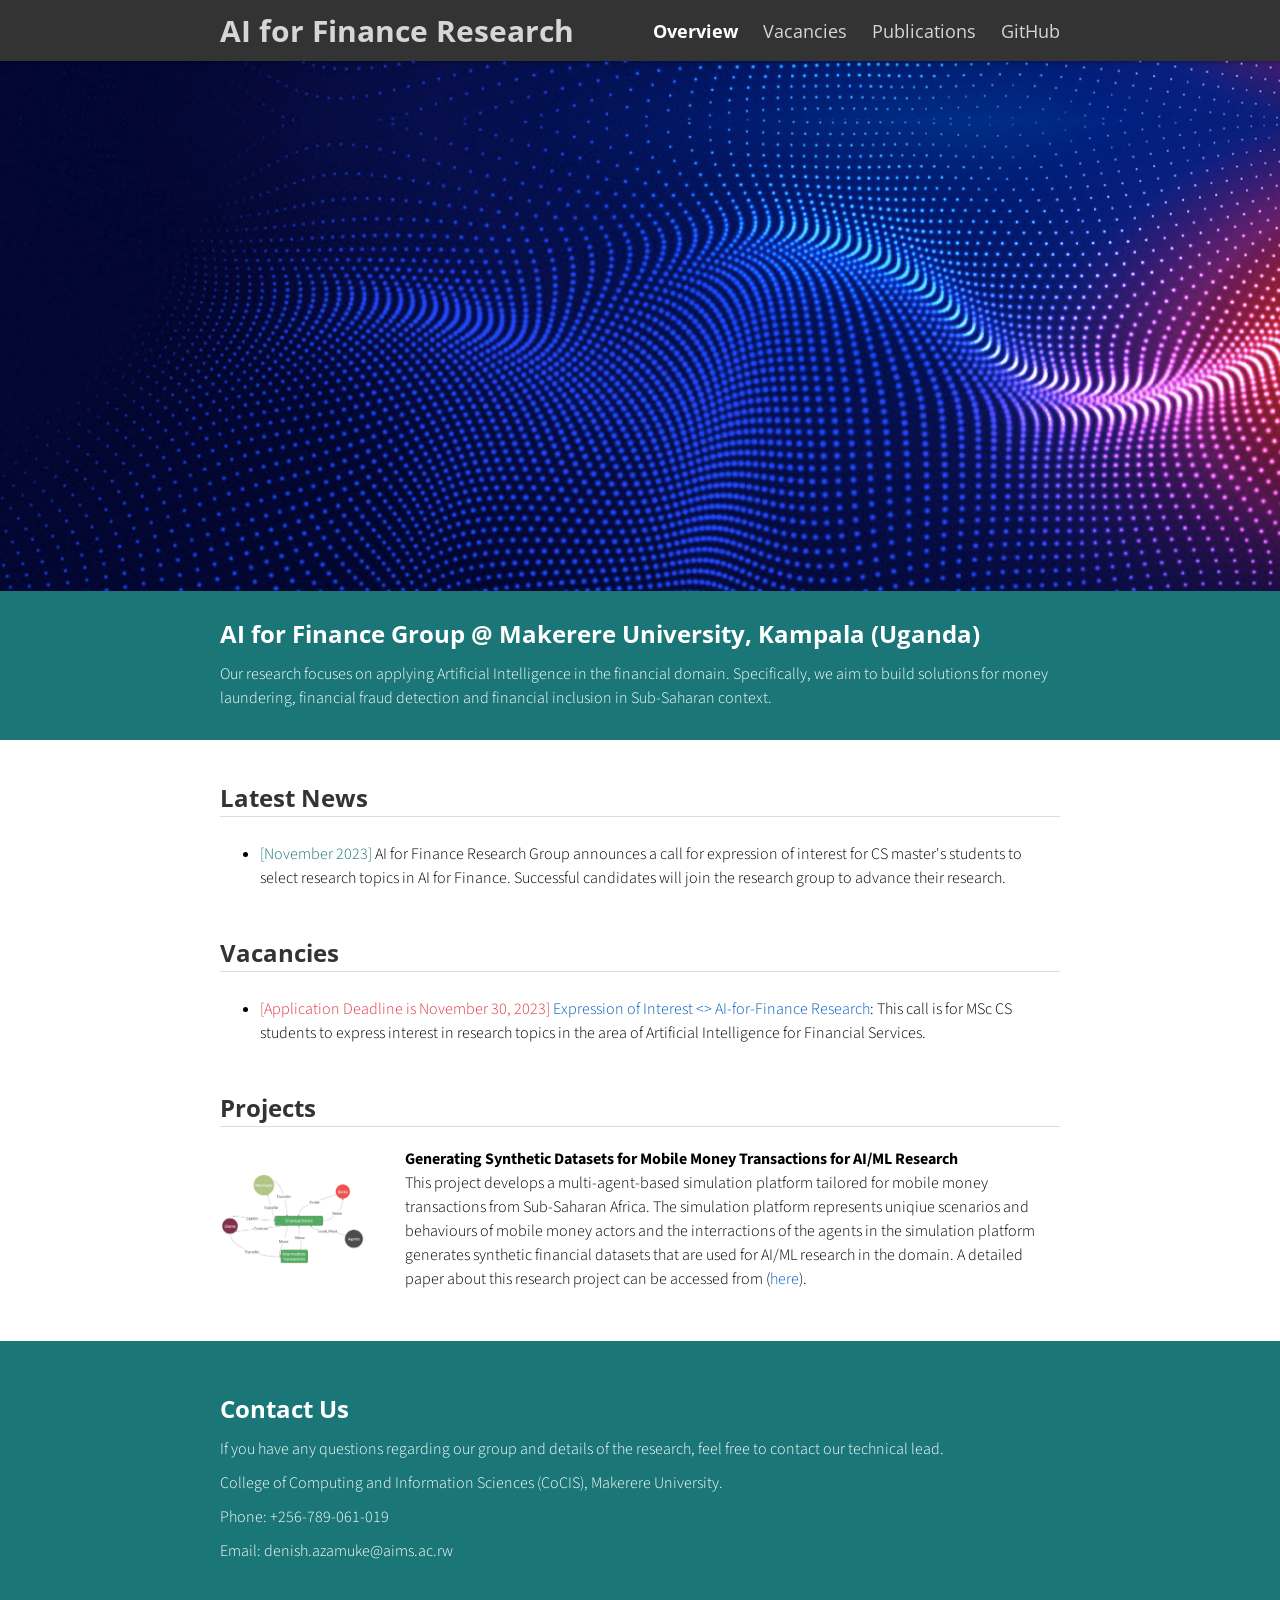
<file: index.html>
<!doctype html>
<html>

<head>
  <title>AI for Finance Research Group</title>
  <meta charset="utf-8" name="viewport" content="width=device-width, initial-scale=1">
  <link href="css/frame.css" media="screen" rel="stylesheet" type="text/css" />
  <link href="css/controls.css" media="screen" rel="stylesheet" type="text/css" />
  <link href="css/custom.css" media="screen" rel="stylesheet" type="text/css" />
  <link href='https://fonts.googleapis.com/css?family=Open+Sans:400,700' rel='stylesheet' type='text/css'>
  <link href='https://fonts.googleapis.com/css?family=Open+Sans+Condensed:300,700' rel='stylesheet' type='text/css'>
  <link href="https://fonts.googleapis.com/css?family=Source+Sans+Pro:400,700" rel="stylesheet">
  <script src="https://ajax.googleapis.com/ajax/libs/jquery/3.3.1/jquery.min.js"></script>
  <script src="js/menu.js"></script>
  <style>
    .menu-index {
      color: rgb(255, 255, 255) !important;
      opacity: 1 !important;
      font-weight: 700 !important;
    }
  </style>
</head>

<body>
  <div class="menu-container"></div>
  <div class="content-container">
    <!-------------------------------------------------------------------------------------------->
    <div class="banner" style="background: url('img/header.png') no-repeat center; background-size: cover; height: 530px;">
      <div class="banner-table flex-column">
      </div>
    </div>
    <!-------------------------------------------------------------------------------------------->
    <div class="banner">
      <div class="banner-table flex-column">
        <div class="flex-row">
          <div class="flex-item flex-column">
            <h2 class="add-top-margin-small">AI for Finance Group</span> @ Makerere University, Kampala (Uganda)</h2>
            <p class="text">
              Our research focuses on applying Artificial Intelligence  in the financial domain. Specifically, we aim to build solutions for money laundering, financial fraud detection and financial inclusion in Sub-Saharan context. 
            </p>
          </div>
        </div>
      </div>
    </div>
    <!-------------------------------------------------------------------------------------------->
    <div class="content">
      <div class="content-table flex-column">
        <!-------------------------------------------------------------------------------------------->
        <!--Start News-->
        <div class="flex-row">
          <div class="flex-item flex-column full-width">
            <h2>Latest News</h2>
            <hr>
            <ul>
              <!-------------------------------------------------------------------------------------------->
              <li>
                <p class="text-small-margin">
                  <span style="color: #1b7677;">[November 2023]</span>
                   AI for Finance Research Group announces a call for expression of interest for CS master's students to select research topics in AI for Finance. 
                  Successful candidates will join the research group to advance their research.
                </p>
              </li>
            
              <!-------------------------------------------------------------------------------------------->
              <!--Use the following commented block code to add news-->
              <!-- <li>
                <p class="text-small-margin">
                  <span style="color: #1b7677;">[September 2022]</span>
                  Description of the news.
                </p>
              </li> -->
              
              <!--Use the above commented block code to add news-->
            </ul>
          </div>
        </div>
        <!--End News-->
        <!-------------------------------------------------------------------------------------------->
        <!-------------------------------------------------------------------------------------------->
        <!--Start Vacancies-->
        <div class="flex-row">
          <div class="flex-item flex-column full-width">
            <h2>Vacancies<a id="vacancies"></a></h2>
            <hr>
            <ul>
              <!-------------------------------------------------------------------------------------------->
              <li>
                <p class="text-small-margin">
                  <span style="color: #dc3545;">[Application Deadline is November 30, 2023]</span>
                  <a target="_blank", href="https://docs.google.com/forms/d/e/1FAIpQLSfWatf-dj8z0UlNRvyKaVLbUm3tC1nXAbgUUOA6i3mSYdHqsg/viewform">Expression of Interest <> AI-for-Finance Research</a>: This call is for MSc CS students to express interest in research topics in the area of Artificial Intelligence for Financial Services.
                </p>
              </li>
              <!-------------------------------------------------------------------------------------------->
              <!--Use the following commented block code to add vacancies-->
              <!-- <li>
                <p class="text-small-margin">
                  <span style="color: #dc3545;">[Due 1 October 2022]</span>
                  <a href="">YYY position XXX</a>: Title
                </p>
              </li> -->
              <!--Use the above commented block code to add vacancies-->
            </ul>
          </div>
        </div>
        <!--End Vacancies-->
        <!-------------------------------------------------------------------------------------------->
        <!-------------------------------------------------------------------------------------------->
        <!--Start Team-->
        
        <!--End Team-->
        <!-------------------------------------------------------------------------------------------->
        <!-------------------------------------------------------------------------------------------->
        <!--Start Alumni-->
        
        <!--End Alumni-->
        <!-------------------------------------------------------------------------------------------->
        <!-------------------------------------------------------------------------------------------->
        <!--Start ICAI Labs-->
        
        <!--End ICAI Labs-->
        <!-------------------------------------------------------------------------------------------->
        <!-------------------------------------------------------------------------------------------->
        <!--Start Grants-->
        
        <!--End Grants-->
        <!-------------------------------------------------------------------------------------------->
        <!-------------------------------------------------------------------------------------------->
        <!--Start Demo-->
        <div class="flex-row">
          <div class="flex-item flex-column full-width">
            <h2>Projects</h2>
            <hr>
          </div>
        </div>
        <!-------------------------------------------------------------------------------------------->
        <div class="flex-row">
          <div class="flex-item flex-item-stretch flex-column">
            <img class="image max-width-2000" src="img/mobile_money_actors.png">
          </div>
          <div class="flex-item flex-item-stretch-6 flex-column">
            <p class="text">
              <span class="highlight-text">Generating Synthetic Datasets for Mobile Money Transactions for AI/ML Research</span><br>
              This project develops a multi-agent-based simulation platform tailored for mobile money transactions from Sub-Saharan Africa. The simulation platform represents uniqiue scenarios and behaviours of mobile money actors and the
              interractions of the agents in the simulation platform generates synthetic financial datasets that are used for AI/ML research in the domain.
              A detailed paper about this research project can be accessed from (<a target = "_blank", href="https://dl.acm.org/doi/abs/10.1145/3531056.3542774">here</a>).
            </p>
          </div>
        </div>
        <!-------------------------------------------------------------------------------------------->

        <!--Use the above commented block of code to add demos-->
        <!--End Demo-->
        <!-------------------------------------------------------------------------------------------->
      </div>
    </div>
    <!-------------------------------------------------------------------------------------------->
    <div class="banner">
      <div class="banner-table flex-column">
        <div class="flex-row">
          <div class="flex-item flex-column">
            <h2>Contact Us</h2>
            <p class="text no-bottom-margin">
              If you have any questions regarding our group and details of the research, feel free to contact our technical lead.
            </p>
            <p class="text no-bottom-margin">
              College of Computing and Information Sciences (CoCIS), Makerere University.
            </p>
            <p class="text no-bottom-margin">
              Phone: +256-789-061-019
            </p>
            <p class="text add-bottom-margin-large">
              Email: denish.azamuke@aims.ac.rw
            </p>
          </div>
        </div>
      </div>
    </div>
    <!-------------------------------------------------------------------------------------------->
  </div>
</body>

</html>
</file>
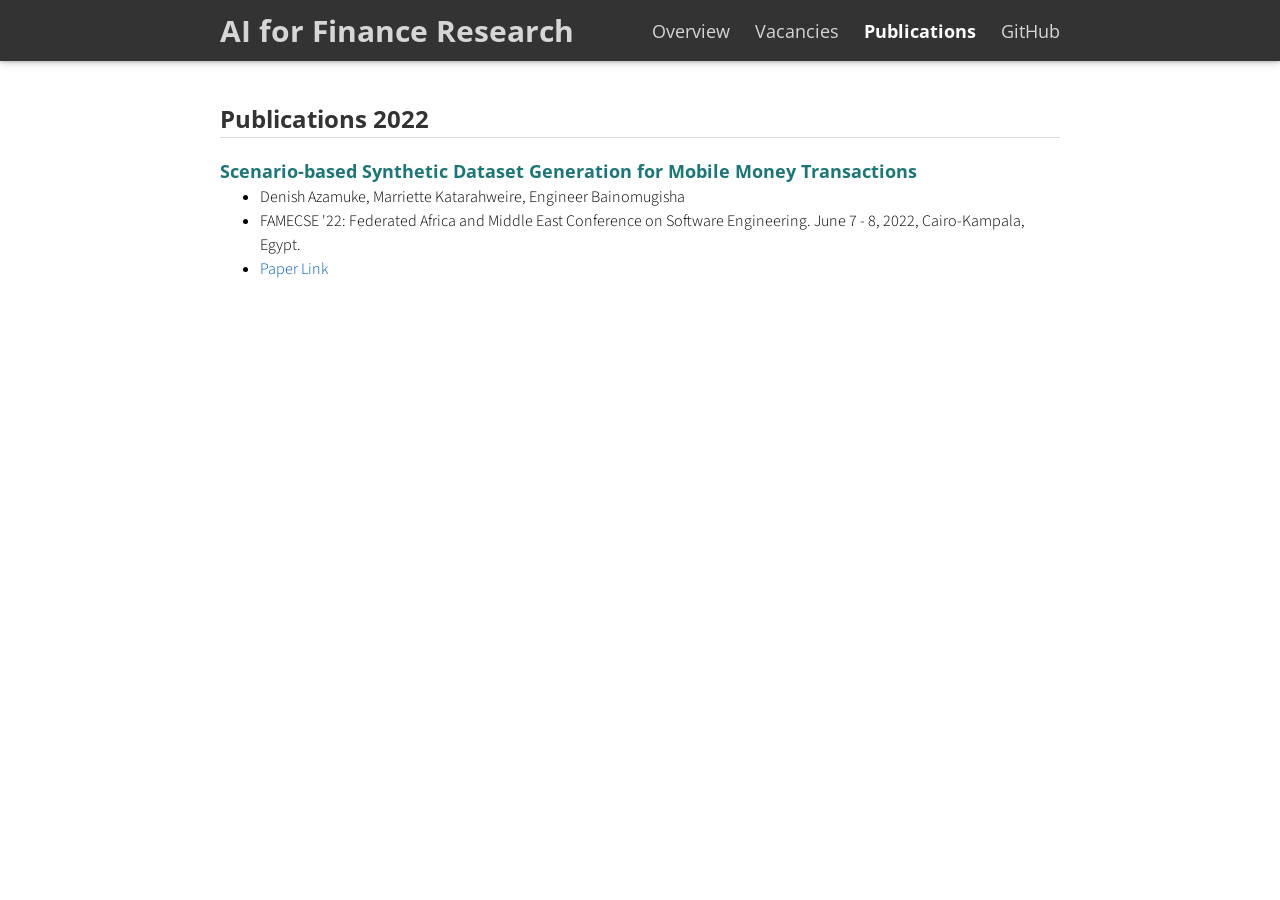
<file: publications.html>
<!doctype html>
<html>

<head>
  <title>AI in Finance Group Publications</title>
  <meta charset="utf-8" name="viewport" content="width=device-width, initial-scale=1">
  <link href="css/frame.css" media="screen" rel="stylesheet" type="text/css" />
  <link href="css/controls.css" media="screen" rel="stylesheet" type="text/css" />
  <link href="css/custom.css" media="screen" rel="stylesheet" type="text/css" />
  <link href='https://fonts.googleapis.com/css?family=Open+Sans:400,700' rel='stylesheet' type='text/css'>
  <link href='https://fonts.googleapis.com/css?family=Open+Sans+Condensed:300,700' rel='stylesheet' type='text/css'>
  <link href="https://fonts.googleapis.com/css?family=Source+Sans+Pro:400,700" rel="stylesheet">
  <script src="https://ajax.googleapis.com/ajax/libs/jquery/3.3.1/jquery.min.js"></script>
  <script src="js/menu.js"></script>
  <style>
    .menu-publications {
      color: rgb(255, 255, 255) !important;
      opacity: 1 !important;
      font-weight: 700 !important;
    }
  </style>
</head>

<body>
  <div class="menu-container"></div>
  <div class="content-container">
    <div class="content">
      <div class="content-table flex-column">
        <!-------------------------------------------------------------------------------------------->
        <!--Start Publications 20XX-->
        <!--Use the following commented block code to add publications for a new year-->
        <!-- <div class="flex-row">
          <div class="flex-item flex-column publications">
            <h2>Publications 20XX</h2>
            <hr>
            <div>
              <h3></h3>
              <ul>
                <li></li>
                <li></li>
                <li><a href="">Paper Link</a>&nbsp;&nbsp;|&nbsp;&nbsp;<a href="">Preprint Link</a></li>
              </ul>
            </div>
          </div>
        </div> -->
        <!--Use the above commented block code to add publications for a new year-->
        <!--End Publications 20XX-->
        <!-------------------------------------------------------------------------------------------->
        <!-------------------------------------------------------------------------------------------->
        <!--Start Publications 2022-->
        <div class="flex-row">
          <div class="flex-item flex-column publications">
            <h2>Publications 2022</h2>
            <hr>
            <!-------------------------------------------------------------------------------------------->
            <div>
              <h3>Scenario-based Synthetic Dataset Generation for Mobile Money Transactions</h3>
              <ul>
                <li>Denish Azamuke, Marriette Katarahweire, Engineer Bainomugisha</li>
                <li>FAMECSE '22: Federated Africa and Middle East Conference on Software Engineering. June 7 - 8, 2022, Cairo-Kampala, Egypt. </li>
                <li><a target = "_blank", href="https://dl.acm.org/doi/pdf/10.1145/3531056.3542774">Paper Link</a></li>
              </ul>
            </div>
            <!-------------------------------------------------------------------------------------------->
            
        <!--End Publications 2018-->
        <!-------------------------------------------------------------------------------------------->
      </div>
    </div>
  </div>
</body>

</html>
</file>
<file: css/frame.css>
/*************************************************************************
 * GitHub: https://github.com/yenchiah/project-website-template
 * Version: v3.36
 * This CSS file is for the website frame
 * If you want to keep this template updated, avoid modifying this file
 * Instead, add your own CSS in the custom.css file
 *************************************************************************/

html,
body {
  margin: 0;
  padding: 0;
  background-color: white;
  font-family: 'Open Sans', Helvetica, Arial, sans-serif;
  left: 0;
  right: 0;
  width: auto;
}

/* This is a hack for FireFox that the <b> tag does not work */
strong,
b {
  font-weight: bold;
}

a {
  outline: none;
  cursor: pointer;
}

img {
  -webkit-touch-callout: none;
  -webkit-user-select: none;
  -khtml-user-select: none;
  -moz-user-select: none;
  -ms-user-select: none;
  user-select: none;
}

video {
  -webkit-touch-callout: none;
  -webkit-user-select: none;
  -khtml-user-select: none;
  -moz-user-select: none;
  -ms-user-select: none;
  user-select: none;
}

h2 {
  font-size: 24px;
  color: #333333;
  margin: 30px 0 0 0;
  padding: 0;
  font-weight: bold;
  font-family: 'Open Sans', Helvetica, Arial, sans-serif;
}

h3 {
  font-size: 18px;
  color: #333333;
  margin: 10px 0 0 0;
  padding: 0;
  font-weight: bold;
  font-family: 'Open Sans', Helvetica, Arial, sans-serif;
}

ul,
ol {
  margin: 10px 0 10px 0;
}

li ol,
li ul {
  margin: 0;
}

hr {
  border: 0;
  height: 1px;
  background: rgb(220, 220, 220);
  margin: 0 0 10px 0;
}

.menu-container {
  z-index: 2;
  position: relative;
  width: 100%;
  background-color: #333333;
  min-width: 300px;
  -webkit-touch-callout: none;
  -webkit-user-select: none;
  -khtml-user-select: none;
  -moz-user-select: none;
  -ms-user-select: none;
  user-select: none;
  box-shadow: 0 0px 4px rgb(0 0 0 / 32%), 0 0px 10px rgb(0 0 0 / 23%);
}

.menu {
  position: relative;
  margin: 0 auto;
  max-width: 900px;
}

.menu-table {
  padding: 10px 10px;
  width: 100%;
  margin: 0;
}

.menu-highlight {
  color: rgb(255, 255, 255) !important;
  opacity: 1 !important;
  font-weight: 700 !important;
}

.logo {
  margin-left: 20px;
}

.logo a {
  color: rgba(255, 255, 255, 0.8);
  font-family: 'Open Sans Condensed', Helvetica, Arial, sans-serif;
  font-size: 30px;
  text-decoration: none;
  font-weight: 700;
  flex: 1 auto;
}

.logo img {
  margin: 0;
  padding: 0;
}

.menu-button {
  width: 40px;
  height: 40px;
  display: none;
  cursor: pointer;
  margin-right: 20px;
}

.menu-button img {
  width: 30px;
  height: 30px;
}

.menu-items a {
  color: rgba(255, 255, 255, 0.8);
  text-decoration: none;
  font-weight: 400;
  font-size: 18px;
  flex: 1 auto;
  transition: opacity 0.1s ease-in-out;
  -moz-transition: opacity 0.1s ease-in-out;
  -webkit-transition: opacity 0.1s ease-in-out;
  font-family: 'Open Sans', Helvetica, Arial, sans-serif;
  white-space: nowrap;
}

.menu-items a:not(:last-child) {
  margin-right: 25px;
}

.menu-items a:hover {
  color: rgb(255, 255, 255);
  opacity: 1;
}

.content-container {
  z-index: 1;
  position: relative;
  width: 100%;
  min-width: 300px;
}

.content {
  position: relative;
  margin: 0 auto;
  font-size: 16px;
  font-family: 'Source Sans Pro', Helvetica, Arial, sans-serif;
  font-weight: 300;
  line-height: 1.5;
  max-width: 900px;
  overflow-x: auto;
}

.content p a,
.content ul a,
.content ol a {
  text-decoration: none;
  color: #005cbf;
}

.content p a:hover,
.content ul a:hover,
.content ol a:hover {
  text-decoration: underline;
}

.content-table {
  padding: 40px 10px;
  width: 100%;
  margin: 0;
}

.banner {
  position: relative;
  font-size: 16px;
  font-family: 'Source Sans Pro', Helvetica, Arial, sans-serif;
  font-weight: 300;
  line-height: 1.5;
  overflow-x: auto;
  background-color: #005cbf;
  display: flex;
}

.banner .banner-table {
  padding: 20px 10px;
  width: 100%;
  margin: 0 auto;
  max-width: 900px;
  align-self: flex-end;
}

.banner h2,
.banner h3,
.banner p,
.banner span {
  color: white;
}

.flex-column {
  display: flex;
  flex-direction: column;
  flex-wrap: wrap;
  justify-content: flex-start;
  align-items: stretch;
  align-content: stretch;
  box-sizing: border-box;
}

.flex-row-space-between {
  display: flex;
  flex-direction: row;
  flex-wrap: wrap;
  justify-content: space-between;
  align-items: center;
  align-content: stretch;
  box-sizing: border-box;
}

.flex-row {
  display: flex;
  flex-direction: row;
  flex-wrap: wrap;
  justify-content: flex-start;
  align-items: center;
  align-content: stretch;
  box-sizing: border-box;
}

.flex-row-center {
  display: flex;
  flex-direction: row;
  flex-wrap: wrap;
  justify-content: center;
  align-items: center;
  align-content: stretch;
  box-sizing: border-box;
}

.flex-item-stretch {
  flex: 1 auto;
}

.flex-item-stretch-2 {
  flex: 1 auto;
}

.flex-item-stretch-3 {
  flex: 1 auto;
}

.flex-item-stretch-4 {
  flex: 1 auto;
}

.flex-item-stretch-5 {
  flex: 1 auto;
}

.flex-item {
  margin: 0 20px;
}

.left-align {
  float: left;
}

.right-align {
  float: right;
}

.full-width {
  width: 100%;
}

.badge-text {
  font-size: 30px;
  font-weight: 700;
}

.text {
  margin: 10px 0 10px 0;
  padding: 0;
}

.text-large-margin {
  margin: 15px 0 15px 0;
  padding: 0;
}

.text-small-margin {
  margin: 5px 0 5px 0;
  padding: 0;
}

.text-no-margin {
  margin: 0;
  padding: 0;
}

.image {
  border-radius: 2px;
  width: 100%;
  margin: 15px 0;
  -webkit-touch-callout: none;
  -webkit-user-select: none;
  -khtml-user-select: none;
  -moz-user-select: none;
  -ms-user-select: none;
  user-select: none;
  display: flex;
}

.image.center {
  align-self: center;
}

.image img,
.image video {
  width: 100%;
  height: 100%;
  box-sizing: border-box;
  display: table-cell;
  overflow: hidden;
  border-radius: 2px;
}

.adaptive-image {
  background-position: center;
  background-repeat: no-repeat;
  background-size: cover;
}

.image-wrap-text {
  float: left;
  margin: 5px 40px 25px 0;
}

.image-caption {
  width: 100%;
  text-align: center;
  margin-top: -10px;
  margin-bottom: 10px;
}

.max-width-400 {
  max-width: 400px;
}

.max-width-140 {
  max-width: 140px;
}

ol.publication {
  display: flex;
  flex-direction: column-reverse;
  list-style: none;
  margin: 7px 0 7px 0;
  padding: 0;
  flex-wrap: wrap;
}

ol.publication li {
  display: flex;
  align-items: baseline;
  margin: 0;
  padding: 0;
}

ol.publication li p:before {
  line-height: 1;
  margin-right: 5px;
}

ol.publication.C-list {
  counter-reset: C-counter;
}

ol.publication.C-list li p {
  counter-increment: C-counter;
}

ol.publication.C-list li p:before {
  content: "[C"counter(C-counter)"]";
}

ol.publication.J-list {
  counter-reset: J-counter;
}

ol.publication.J-list li p {
  counter-increment: J-counter;
}

ol.publication.J-list li p:before {
  content: "[J"counter(J-counter)"]";
}

ol.publication.T-list {
  counter-reset: T-counter;
}

ol.publication.T-list li p {
  counter-increment: T-counter;
}

ol.publication.T-list li p:before {
  content: "[T"counter(T-counter)"]";
}

ol.publication.O-list {
  counter-reset: O-counter;
}

ol.publication.O-list li p {
  counter-increment: O-counter;
}

ol.publication.O-list li p:before {
  content: "[O"counter(O-counter)"]";
}

ol.publication.P-list {
  counter-reset: P-counter;
}

ol.publication.P-list li p {
  counter-increment: P-counter;
}

ol.publication.P-list li p:before {
  content: "[P"counter(P-counter)"]";
}

ol.publication.M-list {
  counter-reset: M-counter;
}

ol.publication.M-list li p {
  counter-increment: M-counter;
}

ol.publication.M-list li p:before {
  content: "[M"counter(M-counter)"]";
}

ol.publication.F-list {
  counter-reset: F-counter;
}

ol.publication.F-list li p {
  counter-increment: F-counter;
}

ol.publication.F-list li p:before {
  content: "[F"counter(F-counter)"]";
}

ol.publication.A-list {
  counter-reset: A-counter;
}

ol.publication.A-list li p {
  counter-increment: A-counter;
}

ol.publication.A-list li p:before {
  content: "[A"counter(A-counter)"]";
}

ol.nested {
  list-style: none;
  counter-reset: item;
}

ol.nested>li:before {
  counter-increment: item;
  content: counters(item, ".") ". ";
  padding-right: 0.6em;
}

.noselect {
  -webkit-touch-callout: none;
  -webkit-user-select: none;
  -khtml-user-select: none;
  -moz-user-select: none;
  -ms-user-select: none;
  user-select: none;
}

.center-align-content {
  display: flex;
  justify-content: center;
  align-items: center;
}

.left-align-content {
  display: flex;
  justify-content: flex-start;
  align-items: center;
}

.text-large {
  font-size: 20px;
}

.text-small {
  font-size: 12px;
}

.text-italic {
  font-style: italic;
}

.text-justify {
  text-align: justify;
}

.text-center {
  text-align: center;
}

.iframe-container {
  position: absolute;
  top: 61px;
  bottom: 0;
  left: 0;
  height: auto;
  width: 100%;
  min-width: 300px;
}

.iframe {
  border: 0;
  width: 100%;
  height: 100%;
}

.iframe-in-body {
  width: 100%;
  height: 400px;
  border: 1px solid #666666;
  margin: 15px 0;
}

.iframe-in-tab {
  width: 100%;
  height: 400px;
  border: 0;
  margin: 0;
  padding: 0;
}

.force-no-scroll {
  overflow-y: hidden;
}

.force-scroll {
  overflow-y: scroll;
}

.highlight-text {
  font-weight: bold;
}

.custom-text-info,
.custom-text-info p,
.custom-text-info a {
  color: #17a2b8;
}

.custom-text-info a:hover {
  color: #007082;
}

.custom-text-primary,
.custom-text-primary p,
.custom-text-primary a {
  color: #007bff;
}

.custom-text-primary a:hover {
  color: #005cbf;
}

.custom-text-danger,
.custom-text-danger p,
.custom-text-danger a {
  color: #dc3545;
}

.custom-text-danger a:hover {
  color: #a71120;
}

.gallery {
  display: flex;
  flex-direction: row;
  flex-wrap: wrap;
  justify-content: flex-start;
  align-items: center;
  align-content: stretch;
  box-sizing: border-box;
  width: 100%;
  padding: 0 5px;
}

.gallery>a.flex-column,
.gallery>div.flex-column {
  color: black;
  text-decoration: none;
  padding: 15px;
  cursor: default;
}

.gallery>a.flex-column>img,
.gallery>a.flex-column>video,
.gallery>div.flex-column>img,
.gallery>div.flex-column>video {
  border-radius: 2px;
  width: 100%;
  background-image: url(../img/loading.gif);
  background-repeat: no-repeat;
  background-size: 30px 30px;
  background-position: center;
  min-height: 50px;
}

.gallery>a.flex-column>div,
.gallery>div.flex-column>div,
.gallery>a.flex-column>h3,
.gallery>div.flex-column>h3 {
  width: 100%;
  text-align: center;
}

.masonry {
  column-count: 2;
  column-fill: balance;
  column-gap: 0;
  box-sizing: border-box;
  width: 100%;
  padding: 0 5px;
  position: relative;
}

.masonry figure {
  break-inside: avoid;
  page-break-inside: avoid;
  border: 0;
  color: black;
  text-decoration: none;
  padding: 10px;
  margin: 0;
  cursor: default;
  -webkit-touch-callout: none;
  -webkit-user-select: none;
  -khtml-user-select: none;
  -moz-user-select: none;
  -ms-user-select: none;
  user-select: none;
  border: 5px solid transparent;
  position: relative;
  box-sizing: border-box;
  display: flex;
  flex-direction: column;
  flex-wrap: wrap;
  justify-content: flex-start;
  align-items: stretch;
  align-content: stretch;
}

.masonry figure.selected {
  border: 5px solid #007bff;
  -moz-box-shadow: inset 0 0 4px 1px #6d6d6d;
  -webkit-box-shadow: inset 0 0 4px 1px #6d6d6d;
  box-shadow: inset 0 0 4px 1px #6d6d6d;
}

.masonry figure>img,
.masonry figure>video {
  width: 100%;
  background-image: url(../img/loading.gif);
  background-repeat: no-repeat;
  background-size: 30px 30px;
  background-position: center;
  min-height: 50px;
  display: block;
  box-sizing: border-box;
  position: relative;
}

.masonry figure>figcaption {
  position: absolute;
  bottom: max(min(2vw, 20px), 15px);
  left: max(min(2vw, 20px), 15px);
  right: max(min(2vw, 20px), 15px);
  font-family: 'Oswald', Helvetica, Arial, sans-serif;
  width: auto;
  display: block;
  box-sizing: border-box;
  margin: 0;
  padding: 0;
  font-size: 25px;
  font-size: max(min(6vw, 21px), 16px);
  line-height: 1.3;
  font-weight: bold;
  color: #fff;
  text-align: center;
  background-color: transparent;
  text-shadow: -1px 1px 0 #000, 1px 1px 0 #000, 1px -1px 0 #000, -1px -1px 0 #000;
}

.masonry figure>figcaption.text-only {
  position: initial;
  background-color: rgb(80, 80, 80);
  padding: 20px 20px;
  text-shadow: none;
}

.masonry figure>figcaption.text-bottom {
  position: initial;
  font-family: 'Source Sans Pro', Helvetica, Arial, sans-serif;
  padding: 5px 5px;
  text-shadow: none;
  color: #000;
  font-weight: normal;
  font-size: 16px;
}

.masonry figure>div {
  width: calc(100% - 20px);
  display: block;
  box-sizing: border-box;
  position: absolute;
  line-height: 2;
  top: 10px;
  left: 10px;
  font-family: 'Source Sans Pro', Helvetica, Arial, sans-serif;
  font-size: 14px;
  background-color: rgba(255, 255, 255, 0.5);
  color: #000;
  text-align: center;
  padding: 0;
  height: 30px;
  margin: 0;
}

.masonry figure>div>a {
  cursor: alias;
  font-family: 'Source Sans Pro', Helvetica, Arial, sans-serif;
  font-size: 14px;
  color: #000;
  text-decoration: underline;
}

.custom-table-container {
  display: grid;
  width: fit-content;
  width: -moz-fit-content;
  margin: 15px 0;
}

.custom-table-container.center {
  margin-left: auto;
  margin-right: auto;
}

.custom-table {
  display: block;
  overflow-x: auto;
  border: 1px solid #666666;
  border-collapse: collapse;
  border-spacing: 0;
  empty-cells: show;
  margin: 0;
  padding: 0;
}

.custom-table thead {
  text-align: left;
  border-bottom: 1px solid #666666;
}

.custom-table tfoot {
  border-top: 1px solid #666666;
}

.custom-table tr.bg-color-gray {
  background-color: #dadada;
}

.custom-table tr.bg-color-light-gray {
  background-color: #efefef;
}

.custom-table td,
.custom-table th {
  padding: 5px 10px;
}

.custom-survey p.custom-answer-survey {
  font-family: 'Source Sans Pro', Helvetica, Arial, sans-serif;
  box-sizing: border-box;
  padding: 5px 10px;
  margin-top: 15px;
  margin-bottom: 0;
  margin-right: 0;
  margin-left: 0;
  background: rgb(255, 255, 255);
  border: 1px solid #7d7d7d;
  font-size: 18px;
  outline: none;
  border-radius: 0;
  width: 100%;
  white-space: pre-wrap;
  word-wrap: break-word;
  overflow-y: visible;
  overflow-x: hidden;
  min-height: 40px;
  word-break: break-word;
  hyphens: auto;
}

.custom-survey input.custom-textbox-survey,
.custom-survey textarea.custom-textbox-survey {
  font-family: 'Source Sans Pro', Helvetica, Arial, sans-serif;
  box-sizing: border-box;
  padding: 5px 10px;
  background: rgb(255, 255, 255);
  border: 1px solid #7d7d7d;
  font-size: 18px;
  outline: none;
  border-radius: 0;
  resize: none;
  width: 100%;
  white-space: pre-wrap;
  word-wrap: break-word;
  overflow-y: visible;
  overflow-x: hidden;
  min-height: 130px;
}

.custom-survey input[readonly].custom-textbox-survey,
.custom-survey textarea[readonly].custom-textbox-survey {
  cursor: default;
  background: rgb(230, 230, 230);
}

.custom-survey .custom-radio-group-survey {
  column-count: 1;
  column-fill: balance;
  column-gap: 0;
}

.custom-survey .custom-radio-group-survey.image-only {
  column-count: 2;
  column-fill: balance;
  column-gap: 0;
}

.custom-survey .custom-radio-group-survey div {
  display: flex;
  position: relative;
  width: 100%;
  break-inside: avoid;
}

.custom-survey .custom-radio-group-survey label>img {
  width: calc(100% - 5px);
  margin-top: 5px;
  margin-bottom: 10px;
  border-radius: 51%;
  box-shadow: 0 0px 4px rgba(0, 0, 0, 0.32), 0 0px 10px rgba(0, 0, 0, 0.23);
}

.custom-survey .custom-radio-group-survey input[type="radio"]+label,
.custom-survey .custom-radio-group-survey input[type="checkbox"]+label {
  position: relative;
  padding: 10px 10px 10px 48px;
  cursor: pointer;
  font-size: 16px;
  line-height: 1.8;
  display: grid;
  color: black;
  border: 0;
  font-family: 'Source Sans Pro', Helvetica, Arial, sans-serif;
  -webkit-touch-callout: none;
  -webkit-user-select: none;
  -khtml-user-select: none;
  -moz-user-select: none;
  -ms-user-select: none;
  user-select: none;
  width: 100%;
}

.custom-survey .custom-radio-group-survey.image-only input[type="radio"]+label,
.custom-survey .custom-radio-group-survey.image-only input[type="checkbox"]+label {
  padding: 10px;
}

.custom-survey .custom-radio-group-survey input[type="radio"]+label>figure,
.custom-survey .custom-radio-group-survey input[type="checkbox"]+label>figure {
  break-inside: avoid;
  page-break-inside: avoid;
  border: 0;
  color: black;
  text-decoration: none;
  padding: 0;
  margin: 0 auto;
  cursor: pointer;
  -webkit-touch-callout: none;
  -webkit-user-select: none;
  -khtml-user-select: none;
  -moz-user-select: none;
  -ms-user-select: none;
  user-select: none;
  position: relative;
  box-sizing: border-box;
  display: flex;
  flex-direction: column;
  flex-wrap: wrap;
  justify-content: flex-start;
  align-items: stretch;
  align-content: stretch;
  width: 100%;
}

.custom-survey .custom-radio-group-survey input[type="radio"]+label>figure>img,
.custom-survey .custom-radio-group-survey input[type="radio"]+label>figure>video,
.custom-survey .custom-radio-group-survey input[type="checkbox"]+label>figure>img,
.custom-survey .custom-radio-group-survey input[type="checkbox"]+label>figure>video {
  width: 100%;
  background-image: url(../img/loading.gif);
  background-repeat: no-repeat;
  background-size: 30px 30px;
  background-position: center;
  min-height: 50px;
  display: block;
  box-sizing: border-box;
  position: relative;
}

.custom-survey .custom-radio-group-survey input[type="radio"]+label>figure>figcaption,
.custom-survey .custom-radio-group-survey input[type="checkbox"]+label>figure>figcaption {
  position: absolute;
  bottom: max(min(2vw, 10px), 5px);
  left: max(min(2vw, 10px), 5px);
  right: max(min(2vw, 10px), 5px);
  font-family: 'Oswald', Helvetica, Arial, sans-serif;
  width: auto;
  display: block;
  box-sizing: border-box;
  margin: 0;
  padding: 0;
  font-size: 25px;
  font-size: max(min(4.5vw, 20px), 16px);
  line-height: 1.3;
  font-weight: bold;
  color: #fff;
  text-align: center;
  background-color: transparent;
  text-shadow: -1px 1px 0 #000, 1px 1px 0 #000, 1px -1px 0 #000, -1px -1px 0 #000;
}

.custom-survey .custom-radio-group-survey input[type="radio"]+label>figure>figcaption.text-only,
.custom-survey .custom-radio-group-survey input[type="checkbox"]+label>figure>figcaption.text-only {
  position: initial;
  background-color: rgb(80, 80, 80);
  padding: 25px 25px;
  text-shadow: none;
}

.custom-survey .custom-radio-group-survey input[type="radio"]+label>figure>div,
.custom-survey .custom-radio-group-survey input[type="checkbox"]+label>figure>div {
  width: 100%;
  display: block;
  box-sizing: border-box;
  position: absolute;
  line-height: 2;
  font-family: 'Source Sans Pro', Helvetica, Arial, sans-serif;
  font-size: 14px;
  background-color: rgba(255, 255, 255, 0.5);
  color: #000;
  text-align: center;
  padding: 0;
  height: 30px;
  margin: 0;
}

.custom-survey .custom-radio-group-survey input[type="radio"]+label>figure>div>a,
.custom-survey .custom-radio-group-survey input[type="checkbox"]+label>figure>div>a {
  cursor: alias;
  font-family: 'Source Sans Pro', Helvetica, Arial, sans-serif;
  font-size: 14px;
  color: #000;
  text-decoration: underline;
}

.custom-survey .custom-radio-group-survey input[type="radio"]:not(:disabled):hover,
.custom-survey .custom-radio-group-survey input[type="checkbox"]:not(:disabled):hover {
  color: #333333;
  background-color: #eeeeee;
}

.custom-survey .custom-radio-group-survey input[type="radio"]:disabled,
.custom-survey .custom-radio-group-survey input[type="checkbox"]:disabled {
  opacity: 0.4;
}

.custom-survey .custom-radio-group-survey input[type="radio"],
.custom-survey .custom-radio-group-survey input[type="checkbox"] {
  padding: 0;
  text-align: center;
  outline: none;
  cursor: pointer;
  box-shadow: none;
  transition: background-color 0.1s, box-shadow 0.1s;
  text-decoration: none;
  box-sizing: border-box;
  background-color: white;
  border: 0;
  border-spacing: 0;
  display: inline-block;
  -webkit-touch-callout: none;
  -webkit-user-select: none;
  -khtml-user-select: none;
  -moz-user-select: none;
  -ms-user-select: none;
  user-select: none;
  position: absolute;
  left: -9999px;
}

.custom-survey .custom-radio-group-survey input[type="radio"]:checked+label,
.custom-survey .custom-radio-group-survey input[type="checkbox"]:checked+label {
  color: white;
  background-color: #007bff;
}

.custom-survey .custom-radio-group-survey input[type="radio"]+label:before,
.custom-survey .custom-radio-group-survey input[type="checkbox"]+label:before {
  content: '';
  position: absolute;
  left: 14px;
  top: 14px;
  width: 20px;
  height: 20px;
  border: 1px solid #aaa;
  background: #fff;
  z-index: 1;
}

.custom-survey .custom-radio-group-survey input[type="radio"]+label:before {
  border-radius: 100%;
}

.custom-survey .custom-radio-group-survey input[type="checkbox"]+label:before {
  border-radius: 2px;
}

.custom-survey .custom-radio-group-survey input[type="radio"]+label:after,
.custom-survey .custom-radio-group-survey input[type="checkbox"]+label:after {
  content: '';
  width: 14px;
  height: 14px;
  background: #005cbf;
  position: absolute;
  top: 18px;
  left: 18px;
  -webkit-transition: all 0.1s ease;
  transition: all 0.1s ease;
  z-index: 1;
}

.custom-survey .custom-radio-group-survey input[type="radio"]+label:after {
  border-radius: 100%;
}

.custom-survey .custom-radio-group-survey input[type="checkbox"]+label:after {
  border-radius: 2px;
}

.custom-survey .custom-radio-group-survey input[type="radio"]:not(:checked)+label:after,
.custom-survey .custom-radio-group-survey input[type="checkbox"]:not(:checked)+label:after {
  opacity: 0;
  -webkit-transform: scale(0);
  transform: scale(0);
}

.custom-survey .custom-radio-group-survey input[type="radio"]:checked+label:after,
.custom-survey .custom-radio-group-survey input[type="checkbox"]:checked+label:after {
  opacity: 1;
  -webkit-transform: scale(1);
  transform: scale(1);
}

.custom-survey {
  padding: 25px;
  background-color: #e7e7e7;
  border: 1px solid #2f2f2f;
  border-radius: 0;
  display: flex;
  flex-direction: column;
  flex-wrap: nowrap;
}

.custom-survey .text {
  margin-top: 0;
  margin-bottom: 0;
  color: black;
}

.custom-survey h3 {
  margin-top: 0;
}

.custom-survey .custom-textbox-survey {
  color: black;
}

.custom-survey textarea.custom-textbox-survey::-webkit-input-placeholder {
  /* Edge */
  color: #a8a8a8;
}

.custom-survey textarea.custom-textbox-survey:-ms-input-placeholder {
  /* Internet Explorer */
  color: #a8a8a8;
}

.custom-survey textarea.custom-textbox-survey::placeholder {
  color: #a8a8a8;
}

.custom-survey.answer-mode {
  background-color: #afafaf;
  border: 1px solid #5d5d5d;
}

.custom-survey.answer-mode .custom-radio-group-survey input[type="radio"]+label,
.custom-survey.answer-mode .custom-radio-group-survey input[type="checkbox"]+label {
  border: 3px solid #afafaf;
}

.custom-survey.answer-mode .custom-radio-group-survey input[type="radio"]:not(.highlight)+label,
.custom-survey.answer-mode .custom-radio-group-survey input[type="checkbox"]:not(.highlight):checked+label {
  color: black;
  background-color: #afafaf;
}

.custom-survey.answer-mode .custom-radio-group-survey input[type="radio"].highlight+label,
.custom-survey.answer-mode .custom-radio-group-survey input[type="checkbox"].highlight+label {
  box-shadow: 0px 0px 0px 5px white inset;
  background-color: #007bff;
  color: white;
}

.custom-survey.answer-mode .custom-textbox-survey {
  color: #636363;
}

.custom-survey.answer-mode .custom-textbox-survey:disabled {
  background: #dddddd;
}

.no-top-margin {
  margin-top: 0;
}

.no-bottom-margin {
  margin-bottom: 0;
}

.break-long-url {
  /* These are technically the same, but use both */
  overflow-wrap: break-word;
  word-wrap: break-word;

  -ms-word-break: break-all;
  /* This is the dangerous one in WebKit, as it breaks things wherever */
  word-break: break-all;
  /* Instead use this non-standard one: */
  word-break: break-word;

  /* Adds a hyphen where the word breaks, if supported (No Blink) */
  -ms-hyphens: auto;
  -moz-hyphens: auto;
  -webkit-hyphens: auto;
  hyphens: auto;
}

.graph-title {
  font-size: 20px;
  margin-bottom: 0;
  margin-top: 15px;
}

.add-top-margin {
  margin-top: 15px;
}

.add-top-margin-small {
  margin-top: 5px;
}

.add-top-margin-large {
  margin-top: 30px;
}

.add-bottom-margin {
  margin-bottom: 15px;
}

.add-bottom-margin-small {
  margin-bottom: 5px;
}

.add-bottom-margin-large {
  margin-bottom: 30px;
}

@media screen and (min-width: 900px) {
  .flex-item-stretch {
    flex: 1;
  }

  .flex-item-stretch-2 {
    flex: 2;
  }

  .flex-item-stretch-3 {
    flex: 3;
  }

  .flex-item-stretch-4 {
    flex: 4;
  }

  .flex-item-stretch-5 {
    flex: 5;
  }
}

@media screen and (max-width: 750px) {
  .logo {
    -webkit-tap-highlight-color: transparent;
  }

  .menu-items {
    display: none;
    width: 100%;
  }

  .menu-items a:first-child {
    margin-top: 10px;
  }

  .menu-items a {
    width: 100%;
    padding: 10px 0;
    border-top: 1px solid rgba(255, 255, 255, 0.5);
  }

  .menu-button {
    display: flex;
    flex-direction: row;
    flex-wrap: wrap;
    justify-content: flex-end;
    align-items: center;
    align-content: stretch;
    box-sizing: border-box;
    -webkit-tap-highlight-color: transparent;
  }

  .menu-button:focus {
    pointer-events: none;
  }

  .menu-button:focus+.menu-items {
    display: block;
  }

  .menu-button:focus+.menu-items a {
    display: block;
  }

  .menu-items:hover {
    display: block;
  }

  .menu-items>a {
    display: block;
  }

  .image-wrap-text {
    max-width: 100%;
    margin-bottom: 20px;
    margin-right: 0;
  }
}

@media screen and (min-width: 900px) {
  .masonry {
    column-count: 3;
  }

  .custom-survey .custom-radio-group-survey.image-only {
    column-count: 2;
  }

  .gallery>a.flex-column,
  .gallery>div.flex-column {
    flex: 1 0 25%;
    max-width: 25%;
  }
}

@media screen and (min-width: 700px) and (max-width: 900px) {
  .masonry {
    column-count: 3;
  }

  .custom-survey .custom-radio-group-survey.image-only {
    column-count: 2;
  }

  .gallery>a.flex-column,
  .gallery>div.flex-column {
    flex: 1 0 33.3%;
    max-width: 33.3%;
  }
}

@media screen and (min-width: 500px) and (max-width: 700px) {
  .masonry {
    column-count: 2;
  }

  .custom-survey .custom-radio-group-survey.image-only {
    column-count: 1;
  }

  .gallery>a.flex-column,
  .gallery>div.flex-column {
    flex: 1 0 50%;
    max-width: 50%;
  }
}

@media screen and (max-width: 500px) {
  .masonry {
    column-count: 1;
  }

  .custom-survey .custom-radio-group-survey.image-only {
    column-count: 1;
  }

  .gallery>a.flex-column,
  .gallery>div.flex-column {
    flex: 1 0 100%;
    max-width: 100%;
  }
}
</file>
<file: css/controls.css>
/*************************************************************************
 * GitHub: https://github.com/yenchiah/project-website-template
 * Version: v3.36
 * This CSS file has control elements that do not require JavaScript
 * If you want to keep this template updated, avoid modifying this file
 * Instead, add your own CSS in the custom.css file
 *************************************************************************/

.custom-image-button {
  display: flex;
  flex-direction: column;
  flex-wrap: wrap;
  justify-content: flex-start;
  align-items: stretch;
  align-content: stretch;
  box-sizing: border-box;
  text-decoration: none;
  -webkit-touch-callout: none;
  -webkit-user-select: none;
  -khtml-user-select: none;
  -moz-user-select: none;
  -ms-user-select: none;
  user-select: none;
}

.custom-button {
  font-family: 'Open Sans', Helvetica, Arial, sans-serif;
  padding: 10px 20px;
  text-align: center;
  font-size: 14px;
  line-height: 15px;
  outline: none;
  border-radius: 2px;
  cursor: pointer;
  box-shadow: none;
  transition: background-color 0.1s, box-shadow 0.1s, border 0.1s;
  text-decoration: none;
  display: block;
  box-sizing: border-box;
  color: white;
  border: 1px solid #7d7d7d;
  background-color: #7d7d7d;
  -webkit-touch-callout: none;
  -webkit-user-select: none;
  -khtml-user-select: none;
  -moz-user-select: none;
  -ms-user-select: none;
  user-select: none;
}

.custom-button:not(:disabled):hover {
  background-color: #4d4d4d;
  border-color: #4d4d4d;
}

.custom-button:not(:disabled):active {
  background-color: #4d4d4d;
  border-color: #4d4d4d;
}

.custom-button:disabled {
  opacity: 0.4;
  cursor: default;
}

.custom-button-primary {
  background-color: #007bff;
  border-color: #007bff;
}

.custom-button-primary:not(:disabled):hover {
  background-color: #005cbf;
  border-color: #005cbf;
}

.custom-button-primary:not(:disabled):active {
  background-color: #005cbf;
  border-color: #005cbf;
}

.custom-button-danger {
  background-color: #dc3545;
  border-color: #dc3545;
}

.custom-button-danger:not(:disabled):hover {
  background-color: #a71120;
  border-color: #a71120;
}

.custom-button-danger:not(:disabled):active {
  background-color: #a71120;
  border-color: #a71120;
}

.custom-button-info {
  background-color: #17a2b8;
  border-color: #17a2b8;
}

.custom-button-info:not(:disabled):hover {
  background-color: #007082;
  border-color: #007082;
}

.custom-button-info:not(:disabled):active {
  background-color: #007082;
  border-color: #007082;
}

.custom-button-flat {
  font-family: 'Open Sans', Helvetica, Arial, sans-serif;
  text-align: center;
  font-size: 16px;
  line-height: 16px;
  outline: none;
  border-radius: 48px;
  cursor: pointer;
  box-shadow: none;
  transition: background-color 0.1s, box-shadow 0.1s, border 0.1s;
  text-decoration: none;
  color: black;
  border: 1px solid #777777;
  background-color: white;
  padding: 13px;
  display: flex;
  flex-direction: row;
  flex-wrap: wrap;
  justify-content: center;
  align-items: center;
  align-content: center;
  box-sizing: border-box;
  -webkit-touch-callout: none;
  -webkit-user-select: none;
  -khtml-user-select: none;
  -moz-user-select: none;
  -ms-user-select: none;
  user-select: none;
}

.custom-button-flat.large {
  font-size: 18px;
  line-height: 18px;
  padding: 17px;
  border-radius: 56px;
}

.custom-button-flat.small {
  font-size: 14px;
  line-height: 14px;
  padding: 12px;
  border-radius: 42px;
}

.custom-button-flat:disabled {
  opacity: 0.4;
  cursor: default;
}

.custom-button-flat img {
  width: 20px;
  height: 20px;
}

.custom-button-flat.small img {
  width: 16px;
  height: 16px;
}

.custom-button-flat.large img {
  width: 24px;
  height: 24px;
}

.custom-button-flat span {
  margin-left: 6px;
}

input.custom-textbox,
textarea.custom-textbox {
  font-family: 'Source Sans Pro', Helvetica, Arial, sans-serif;
  box-sizing: border-box;
  padding: 5px 10px;
  background: rgb(255, 255, 255);
  border: 1px solid #7d7d7d;
  font-size: 16px;
  outline: none;
  border-radius: 2px;
  resize: vertical;
}

input.custom-textbox {
  min-height: 37px;
  max-height: 37px;
}

textarea.custom-textbox {
  min-height: 60px;
  max-height: 200px;
}

input[readonly].custom-textbox,
textarea[readonly].custom-textbox {
  cursor: default;
  background: rgb(230, 230, 230);
}

.control-group {
  display: flex;
  flex-direction: row;
  flex-wrap: wrap;
  justify-content: flex-start;
  align-items: center;
  align-content: stretch;
  box-sizing: border-box;
  -webkit-touch-callout: none;
  -webkit-user-select: none;
  -khtml-user-select: none;
  -moz-user-select: none;
  -ms-user-select: none;
  user-select: none;
}

.control-group .custom-image-button {
  margin: 10px 0 10px 0;
}

.control-group .custom-image-button:not(:last-child) {
  margin-right: 15px;
}

.control-group .custom-button {
  margin: 10px 0 10px 0;
}

.control-group .custom-button:not(:last-child) {
  margin-right: 15px;
}

.control-group .custom-button-flat {
  margin: 10px 0 10px 0;
}

.control-group .custom-button-flat:not(:last-child) {
  margin-right: 15px;
}

.control-group .custom-textbox {
  margin: 10px 0 10px 0;
}

.control-group .custom-textbox:not(:last-child) {
  margin-right: 15px;
}

@media screen and (max-width: 500px) {
  .stretch-on-mobile {
    margin-left: 0 !important;
    margin-right: 0 !important;
    flex: 1 0 100%;
    max-width: 100%;
  }
}

.pulse-white {
  box-shadow: 0 0 0 rgba(255, 255, 255, 0.5);
  animation: pulse-white 2s infinite;
}

@-webkit-keyframes pulse-white {
  0% {
    -webkit-box-shadow: 0 0 0 0 rgba(255, 255, 255, 0.5);
  }

  70% {
    -webkit-box-shadow: 0 0 0 15px rgba(255, 255, 255, 0);
  }

  100% {
    -webkit-box-shadow: 0 0 0 0 rgba(255, 255, 255, 0);
  }
}

@keyframes pulse-white {
  0% {
    -moz-box-shadow: 0 0 0 0 rgba(255, 255, 255, 0.5);
    box-shadow: 0 0 0 0 rgba(255, 255, 255, 0.5);
  }

  70% {
    -moz-box-shadow: 0 0 0 15px rgba(255, 255, 255, 0);
    box-shadow: 0 0 0 15px rgba(255, 255, 255, 0);
  }

  100% {
    -moz-box-shadow: 0 0 0 0 rgba(255, 255, 255, 0);
    box-shadow: 0 0 0 0 rgba(255, 255, 255, 0);
  }
}

.pulse-black {
  box-shadow: 0 0 0 rgba(0, 0, 0, 0.5);
  animation: pulse-black 2s infinite;
}

@-webkit-keyframes pulse-black {
  0% {
    -webkit-box-shadow: 0 0 0 0 rgba(0, 0, 0, 0.5);
  }

  70% {
    -webkit-box-shadow: 0 0 0 15px rgba(0, 0, 0, 0);
  }

  100% {
    -webkit-box-shadow: 0 0 0 0 rgba(0, 0, 0, 0);
  }
}

@keyframes pulse-black {
  0% {
    -moz-box-shadow: 0 0 0 0 rgba(0, 0, 0, 0.5);
    box-shadow: 0 0 0 0 rgba(0, 0, 0, 0.5);
  }

  70% {
    -moz-box-shadow: 0 0 0 15px rgba(0, 0, 0, 0);
    box-shadow: 0 0 0 15px rgba(0, 0, 0, 0);
  }

  100% {
    -moz-box-shadow: 0 0 0 0 rgba(0, 0, 0, 0);
    box-shadow: 0 0 0 0 rgba(0, 0, 0, 0);
  }
}

.pulse-primary {
  box-shadow: 0 0 0 rgba(0, 123, 255, 0.5);
  animation: pulse-primary 2s infinite;
}

@-webkit-keyframes pulse-primary {
  0% {
    -webkit-box-shadow: 0 0 0 0 rgba(0, 123, 255, 0.5);
  }

  70% {
    -webkit-box-shadow: 0 0 0 15px rgba(0, 123, 255, 0);
  }

  100% {
    -webkit-box-shadow: 0 0 0 0 rgba(0, 123, 255, 0);
  }
}

@keyframes pulse-primary {
  0% {
    -moz-box-shadow: 0 0 0 0 rgba(0, 123, 255, 0.5);
    box-shadow: 0 0 0 0 rgba(0, 123, 255, 0.5);
  }

  70% {
    -moz-box-shadow: 0 0 0 15px rgba(0, 123, 255, 0);
    box-shadow: 0 0 0 15px rgba(0, 123, 255, 0);
  }

  100% {
    -moz-box-shadow: 0 0 0 0 rgba(0, 123, 255, 0);
    box-shadow: 0 0 0 0 rgba(0, 123, 255, 0);
  }
}

.pulse-danger {
  box-shadow: 0 0 0 rgba(220, 53, 69, 0.5);
  animation: pulse-danger 2s infinite;
}

@-webkit-keyframes pulse-danger {
  0% {
    -webkit-box-shadow: 0 0 0 0 rgba(220, 53, 69, 0.5);
  }

  70% {
    -webkit-box-shadow: 0 0 0 15px rgba(220, 53, 69, 0);
  }

  100% {
    -webkit-box-shadow: 0 0 0 0 rgba(220, 53, 69, 0);
  }
}

@keyframes pulse-danger {
  0% {
    -moz-box-shadow: 0 0 0 0 rgba(220, 53, 69, 0.5);
    box-shadow: 0 0 0 0 rgba(220, 53, 69, 0.5);
  }

  70% {
    -moz-box-shadow: 0 0 0 15px rgba(220, 53, 69, 0);
    box-shadow: 0 0 0 15px rgba(220, 53, 69, 0);
  }

  100% {
    -moz-box-shadow: 0 0 0 0 rgba(220, 53, 69, 0);
    box-shadow: 0 0 0 0 rgba(220, 53, 69, 0);
  }
}

.pulse-info {
  box-shadow: 0 0 0 rgba(23, 162, 184, 0.5);
  animation: pulse-info 2s infinite;
}

@-webkit-keyframes pulse-info {
  0% {
    -webkit-box-shadow: 0 0 0 0 rgba(23, 162, 184, 0.5);
  }

  70% {
    -webkit-box-shadow: 0 0 0 15px rgba(23, 162, 184, 0);
  }

  100% {
    -webkit-box-shadow: 0 0 0 0 rgba(23, 162, 184, 0);
  }
}

@keyframes pulse-info {
  0% {
    -moz-box-shadow: 0 0 0 0 rgba(23, 162, 184, 0.5);
    box-shadow: 0 0 0 0 rgba(23, 162, 184, 0.5);
  }

  70% {
    -moz-box-shadow: 0 0 0 15px rgba(23, 162, 184, 0);
    box-shadow: 0 0 0 15px rgba(23, 162, 184, 0);
  }

  100% {
    -moz-box-shadow: 0 0 0 0 rgba(23, 162, 184, 0);
    box-shadow: 0 0 0 0 rgba(23, 162, 184, 0);
  }
}
</file>
<file: css/custom.css>
/*************************************************************************
 * Your custom CSS file
 *************************************************************************/

.content-table>div:first-child>div:first-child>h2:first-child {
  margin-top: 0;
}

.publications h3,
.grants h3 {
  color: #1b7677;
}

.publications ul,
.grants ul {
  margin-top: 0;
}

.banner {
  background-color: #1b7677;
}

#current-team.gallery>div.flex-column>div,
#alumni.gallery>div.flex-column>div,
#current-team.gallery>div.flex-column>h3,
#alumni.gallery>div.flex-column>h3 {
  text-align: left;
}

.flex-item-stretch-6 {
  flex: 1 auto;
}

.max-width-1000 {
  max-width: 1000px;
}

@media screen and (min-width: 900px) {
  .flex-item-stretch-6 {
    flex: 4.5;
  }
}

@media screen and (min-width: 900px) {
  .gallery>div.flex-column {
    flex: 1 0 33.3%;
    max-width: 33.3%;
  }
}

@media screen and (min-width: 630px) and (max-width: 900px) {
  .gallery>div.flex-column {
    flex: 1 0 50%;
    max-width: 50%;
  }
}

@media screen and (max-width: 630px) {
  .gallery>div.flex-column {
    flex: 1 0 100%;
    max-width: 100%;
  }
}
</file>
